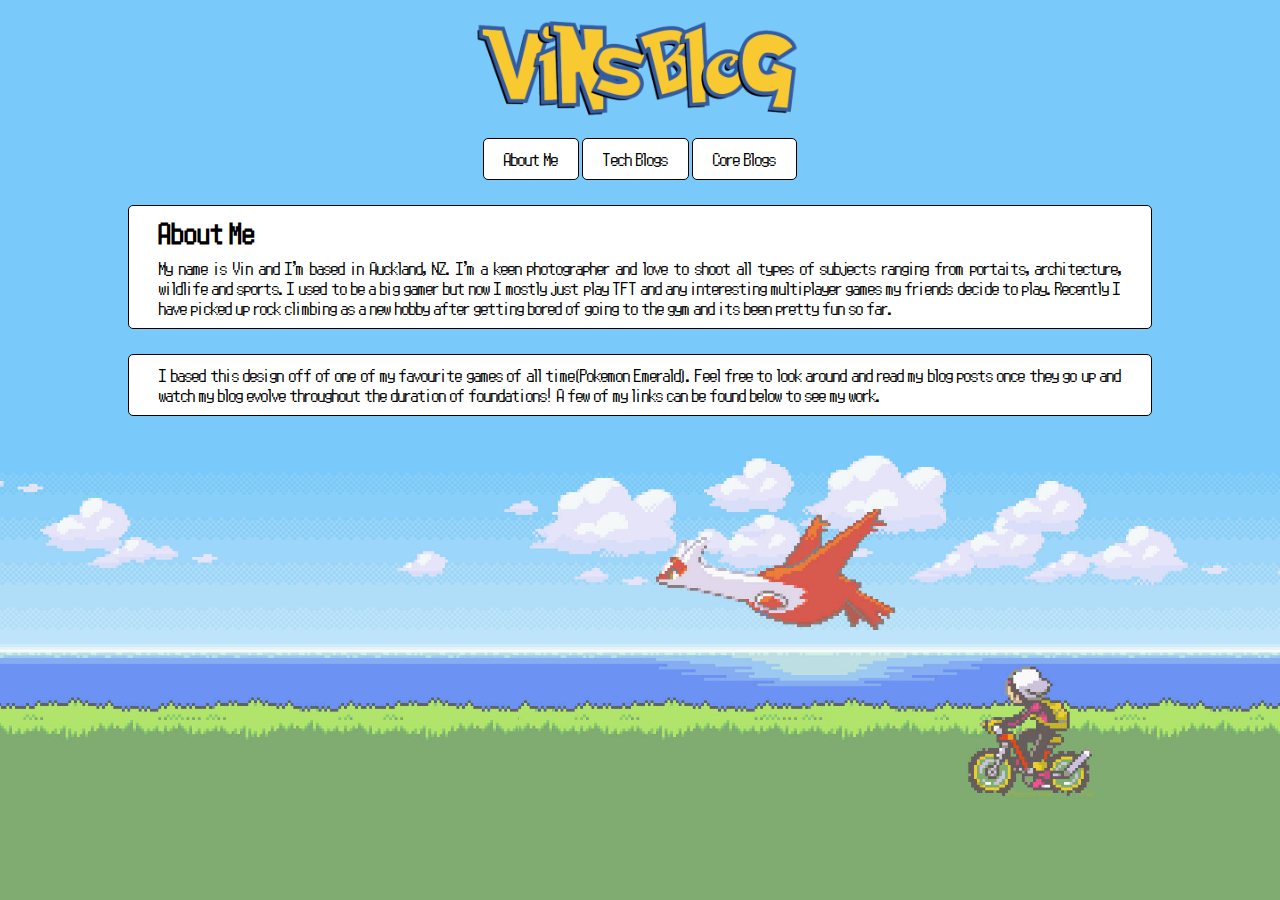
<file: index.html>
<!DOCTYPE html>

<html>
  <head>
    <meta charset="UTF-8" />
    <meta name="viewport" content="width=device-width, initial-scale=1" />
    <title>Vins Blog | About Me</title>
    <link rel="stylesheet" href="styles/main.css" />
  </head>

  <body>
    <header>
      <img id="mylogo" src="styles/title.png" alt="Blog Logo" />
      <nav>
        <ul>
          <li><a href="#"> About Me </a></li>
          <li>
            <a href="#"> Tech Blogs </a>
            <ul class="dropdown">
              <li><a href="blog/html-css.html"> CSS Concepts</a></li>
              <li>
                <a href="blog/javascript-dom.html">JS Fundamentals</a>
              </li>
              <li>
                <a href="blog/problem-solving.html">Problem Solving</a>
              </li>
            </ul>
          </li>
          <li>
            <a href="#"> Core Blogs </a>
            <ul class="dropdown">
              <li><a href="blog/te-houtaewa-template.html"> Template</a></li>
              <li><a href="blog/learning-plan.html"> Learning Plan</a></li>
              <li>
                <a href="blog/identity-values.html"> Identity & Values</a>
              </li>
              <li>
                <a href="blog/emotional-intelligence.html">
                  Emotional Intelligence</a
                >
              </li>
              <li>
                <a href="blog/neuroplasticity.html"> Neuroplasticity</a>
              </li>
              <li>
                <a href="blog/te-whare-tapa-wha.html"> Te Whare Tapa Wha</a>
              </li>
              <li>
                <a href="blog/foundations-reflection.html">
                  Foundations Reflection</a
                >
              </li>
            </ul>
          </li>
        </ul>
      </nav>
    </header>

    <div class="content">
      <h1>About Me</h1>
      <p>
        My name is Vin and I'm based in Auckland, NZ. I'm a keen photographer
        and love to shoot all types of subjects ranging from portaits,
        architecture, wildlife and sports. I used to be a big gamer but now I
        mostly just play TFT and any interesting multiplayer games my friends
        decide to play. Recently I have picked up rock climbing as a new hobby
        after getting bored of going to the gym and its been pretty fun so far.
      </p>
    </div>

    <div class="content">
      <p>
        I based this design off of one of my favourite games of all time(Pokemon
        Emerald). Feel free to look around and read my blog posts once they go
        up and watch my blog evolve throughout the duration of foundations! A
        few of my links can be found below to see my work.
      </p>
    </div>

    <div></div>
  </body>
</html>
</file>
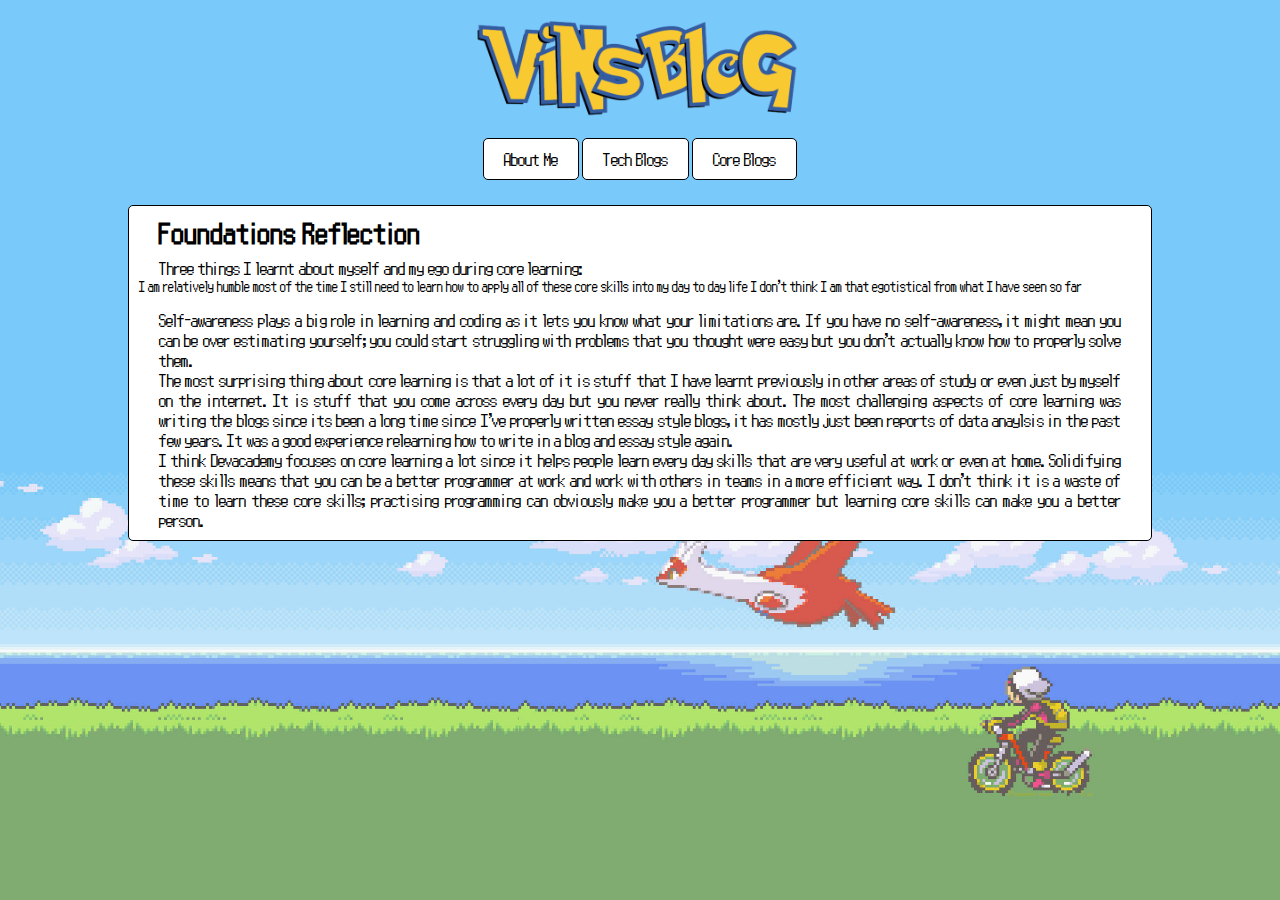
<file: foundations-reflection.html>
<!DOCTYPE html>

<html>
  <head>
    <meta charset="UTF-8" />
    <meta name="viewport" content="width=device-width, initial-scale=1" />
    <title>Vins Blog | CSS Concepts</title>
    <link rel="stylesheet" href="../styles/main.css" />
  </head>

  <body>
    <header>
      <img id="mylogo" src="../styles/title.png" alt="Blog Logo" />
      <nav>
        <ul>
          <li><a href="../index.html"> About Me </a></li>
          <li>
            <a href="#"> Tech Blogs </a>
            <ul class="dropdown">
              <li><a href="#"> CSS Concepts</a></li>
              <li>
                <a href="../blog/javascript-dom.html"> JS Fundamentals</a>
              </li>
            </ul>
          </li>
          <li>
            <a href="#"> Core Blogs </a>
            <ul class="dropdown">
              <li><a href="../blog/te-houtaewa-template.html"> Template</a></li>
              <li><a href="../blog/learning-plan.html"> Learning Plan</a></li>
              <li>
                <a href="../blog/identity-values.html"> Identity & Values</a>
              </li>
              <li>
                <a href="#">Foundations Reflections</a>
              </li>
            </ul>
          </li>
        </ul>
      </nav>
    </header>

    <div class="content">
      <h1>Foundations Reflection</h1>
      <p>Three things I learnt about myself and my ego during core learning:</p>
      <ul>
        <li>I am relatively humble most of the time</li>
        <li>
          I still need to learn how to apply all of these core skills into my
          day to day life
        </li>
        <li>
          I don't think I am that egotistical from what I have seen so far
        </li>
      </ul>
      <br />
      <p>
        Self-awareness plays a big role in learning and coding as it lets you
        know what your limitations are. If you have no self-awareness, it might
        mean you can be over estimating yourself; you could start struggling
        with problems that you thought were easy but you don't actually know how
        to properly solve them.
      </p>
      <p>
        The most surprising thing about core learning is that a lot of it is
        stuff that I have learnt previously in other areas of study or even just
        by myself on the internet. It is stuff that you come across every day
        but you never really think about. The most challenging aspects of core
        learning was writing the blogs since its been a long time since I've
        properly written essay style blogs, it has mostly just been reports of
        data anaylsis in the past few years. It was a good experience relearning
        how to write in a blog and essay style again.
      </p>
      <p>
        I think Devacademy focuses on core learning a lot since it helps people
        learn every day skills that are very useful at work or even at home.
        Solidifying these skills means that you can be a better programmer at
        work and work with others in teams in a more efficient way. I don't
        think it is a waste of time to learn these core skills; practising
        programming can obviously make you a better programmer but learning core
        skills can make you a better person.
      </p>
    </div>
  </body>
</html>
</file>
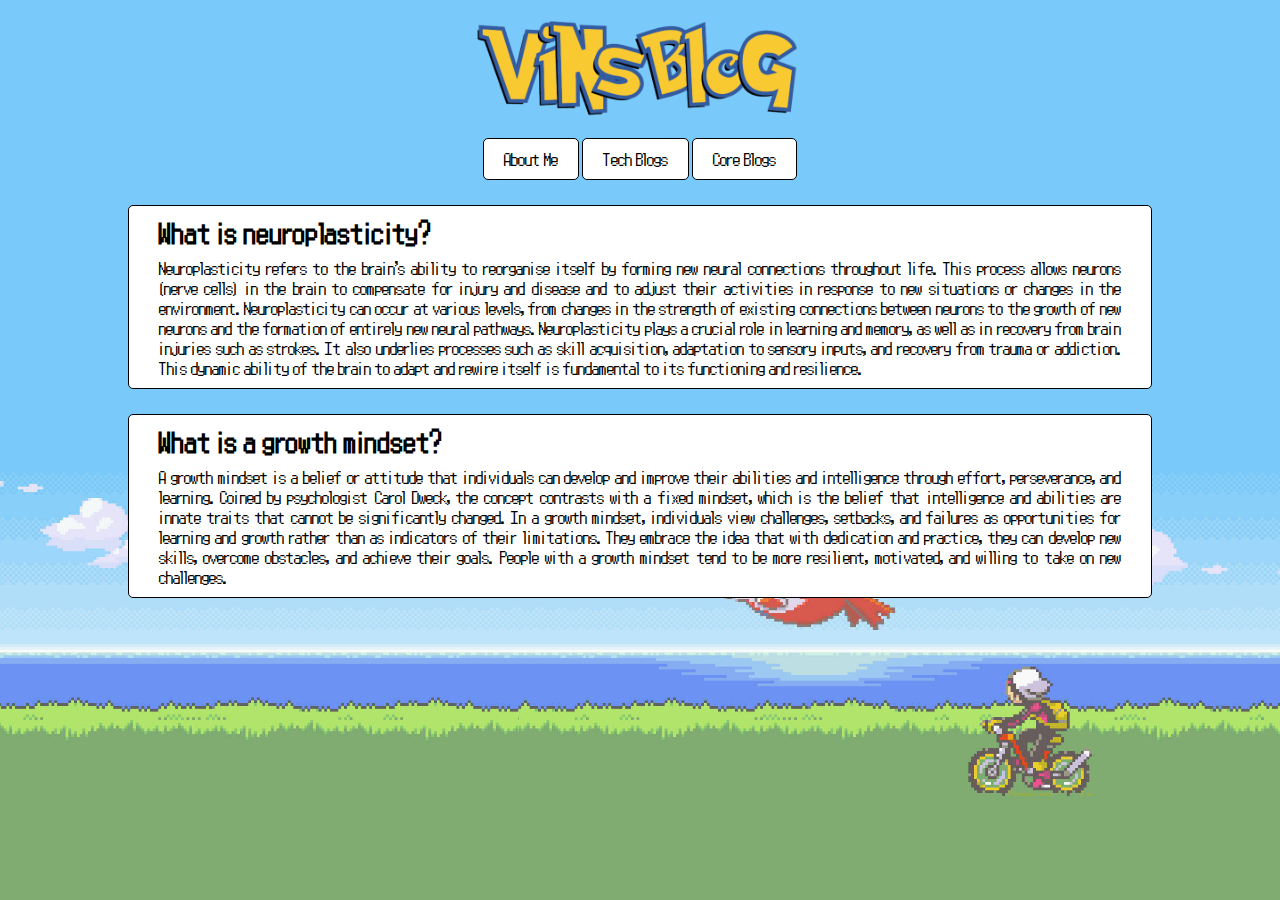
<file: neuroplasticity.html>
<!DOCTYPE html>

<html>
  <head>
    <meta charset="UTF-8" />
    <meta name="viewport" content="width=device-width, initial-scale=1" />
    <title>Vins Blog | CSS Concepts</title>
    <link rel="stylesheet" href="../styles/main.css" />
  </head>

  <body>
    <header>
      <img id="mylogo" src="../styles/title.png" alt="Blog Logo" />
      <nav>
        <ul>
          <li><a href="../index.html"> About Me </a></li>
          <li>
            <a href="#"> Tech Blogs </a>
            <ul class="dropdown">
              <li><a href="#"> CSS Concepts</a></li>
              <li>
                <a href="../blog/javascript-dom.html"> JS Fundamentals</a>
              </li>
            </ul>
          </li>
          <li>
            <a href="#"> Core Blogs </a>
            <ul class="dropdown">
              <li><a href="../blog/te-houtaewa-template.html"> Template</a></li>
              <li><a href="../blog/learning-plan.html"> Learning Plan</a></li>
              <li>
                <a href="../blog/identity-values.html"> Identity & Values</a>
              </li>
              <li>
                <a href="#"> Neuroplasticity</a>
              </li>
            </ul>
          </li>
        </ul>
      </nav>
    </header>

    <div class="content">
      <h1>What is neuroplasticity?</h1>
      <p>
        Neuroplasticity refers to the brain's ability to reorganise itself by
        forming new neural connections throughout life. This process allows
        neurons (nerve cells) in the brain to compensate for injury and disease
        and to adjust their activities in response to new situations or changes
        in the environment. Neuroplasticity can occur at various levels, from
        changes in the strength of existing connections between neurons to the
        growth of new neurons and the formation of entirely new neural pathways.
        Neuroplasticity plays a crucial role in learning and memory, as well as
        in recovery from brain injuries such as strokes. It also underlies
        processes such as skill acquisition, adaptation to sensory inputs, and
        recovery from trauma or addiction. This dynamic ability of the brain to
        adapt and rewire itself is fundamental to its functioning and
        resilience.
      </p>
    </div>
    <div class="content">
      <h1>What is a growth mindset?</h1>
      <p>
        A growth mindset is a belief or attitude that individuals can develop
        and improve their abilities and intelligence through effort,
        perseverance, and learning. Coined by psychologist Carol Dweck, the
        concept contrasts with a fixed mindset, which is the belief that
        intelligence and abilities are innate traits that cannot be
        significantly changed. In a growth mindset, individuals view challenges,
        setbacks, and failures as opportunities for learning and growth rather
        than as indicators of their limitations. They embrace the idea that with
        dedication and practice, they can develop new skills, overcome
        obstacles, and achieve their goals. People with a growth mindset tend to
        be more resilient, motivated, and willing to take on new challenges.
      </p>
    </div>
  </body>
</html>
</file>
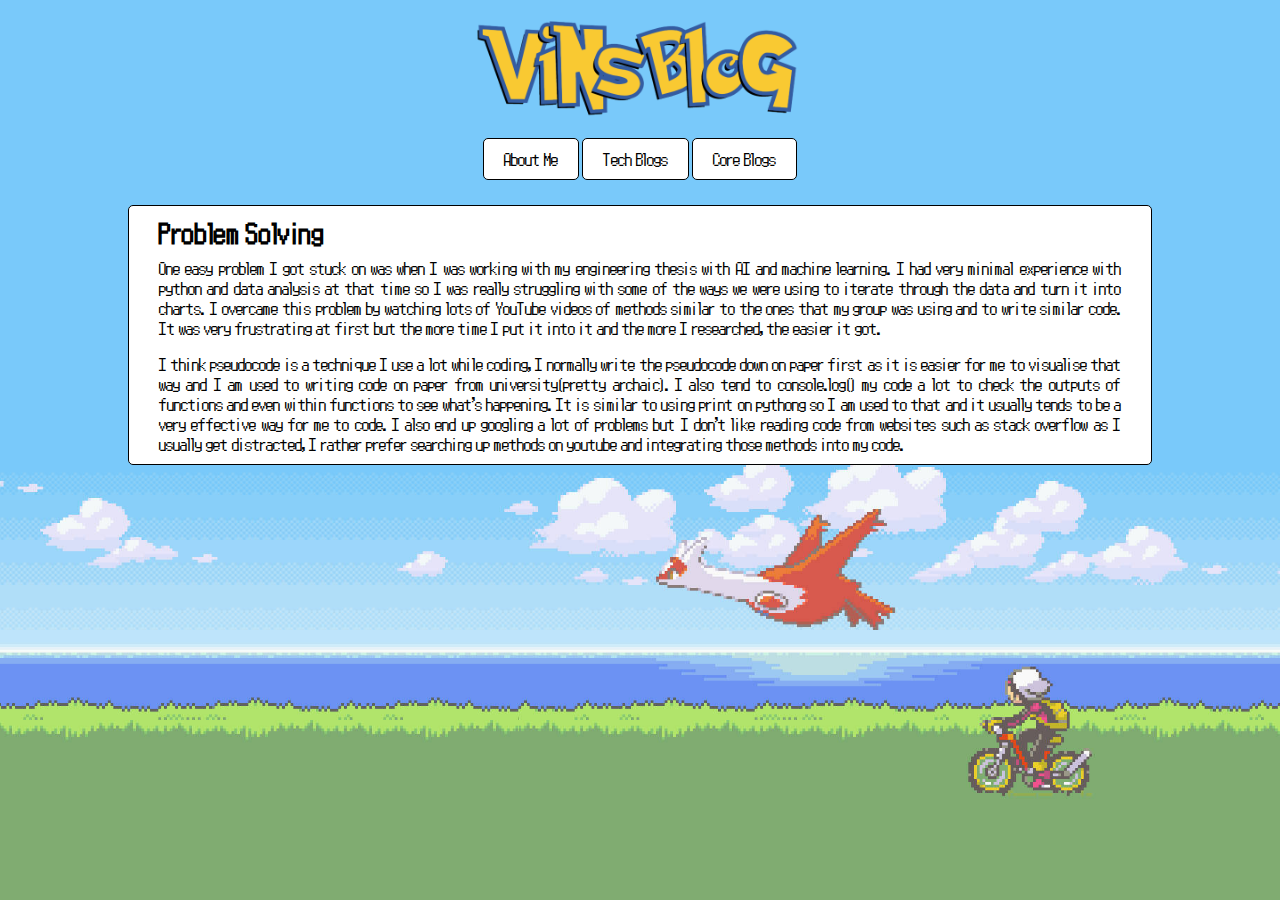
<file: problem-solving.html>
<!DOCTYPE html>

<html>
  <head>
    <meta charset="UTF-8" />
    <meta name="viewport" content="width=device-width, initial-scale=1" />
    <title>Vins Blog | CSS Concepts</title>
    <link rel="stylesheet" href="../styles/main.css" />
  </head>

  <body>
    <header>
      <img id="mylogo" src="../styles/title.png" alt="Blog Logo" />
      <nav>
        <ul>
          <li><a href="../index.html"> About Me </a></li>
          <li>
            <a href="#"> Tech Blogs </a>
            <ul class="dropdown">
              <li><a href="#"> CSS Concepts</a></li>
              <li>
                <a href="../blog/javascript-dom.html"> JS Fundamentals</a>
              </li>
            </ul>
          </li>
          <li>
            <a href="#"> Core Blogs </a>
            <ul class="dropdown">
              <li><a href="../blog/te-houtaewa-template.html"> Template</a></li>
              <li><a href="../blog/learning-plan.html"> Learning Plan</a></li>
              <li>
                <a href="../blog/identity-values.html"> Identity & Values</a>
              </li>
              <li>
                <a href="#">Problem Solving</a>
              </li>
            </ul>
          </li>
        </ul>
      </nav>
    </header>

    <div class="content">
      <h1>Problem Solving</h1>
      <p>
        One easy problem I got stuck on was when I was working with my
        engineering thesis with AI and machine learning. I had very minimal
        experience with python and data analysis at that time so I was really
        struggling with some of the ways we were using to iterate through the
        data and turn it into charts. I overcame this problem by watching lots
        of YouTube videos of methods similar to the ones that my group was using
        and to write similar code. It was very frustrating at first but the more
        time I put it into it and the more I researched, the easier it got.
      </p>
      <br />
      <p>
        I think pseudocode is a technique I use a lot while coding, I normally
        write the pseudocode down on paper first as it is easier for me to
        visualise that way and I am used to writing code on paper from
        university(pretty archaic). I also tend to console.log() my code a lot
        to check the outputs of functions and even within functions to see
        what's happening. It is similar to using print on pythong so I am used
        to that and it usually tends to be a very effective way for me to code.
        I also end up googling a lot of problems but I don't like reading code
        from websites such as stack overflow as I usually get distracted, I
        rather prefer searching up methods on youtube and integrating those
        methods into my code.
      </p>
    </div>
  </body>
</html>
</file>
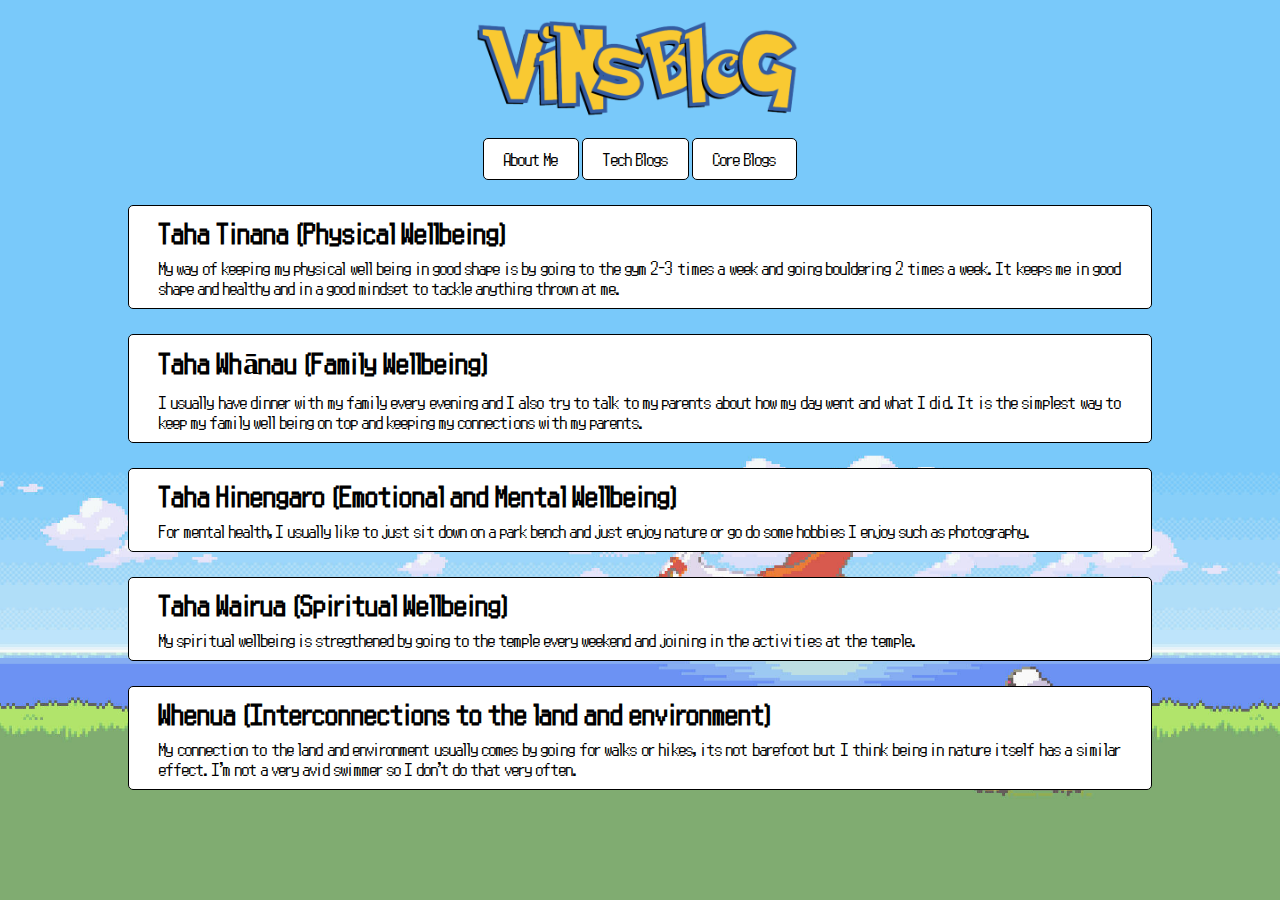
<file: te-whare-tapa-wha.html>
<!DOCTYPE html>

<html>
  <head>
    <meta charset="UTF-8" />
    <meta name="viewport" content="width=device-width, initial-scale=1" />
    <title>Vins Blog | CSS Concepts</title>
    <link rel="stylesheet" href="../styles/main.css" />
  </head>

  <body>
    <header>
      <img id="mylogo" src="../styles/title.png" alt="Blog Logo" />
      <nav>
        <ul>
          <li><a href="../index.html"> About Me </a></li>
          <li>
            <a href="#"> Tech Blogs </a>
            <ul class="dropdown">
              <li><a href="#"> CSS Concepts</a></li>
              <li>
                <a href="../blog/javascript-dom.html"> JS Fundamentals</a>
              </li>
            </ul>
          </li>
          <li>
            <a href="#"> Core Blogs </a>
            <ul class="dropdown">
              <li><a href="../blog/te-houtaewa-template.html"> Template</a></li>
              <li><a href="../blog/learning-plan.html"> Learning Plan</a></li>
              <li>
                <a href="../blog/identity-values.html"> Identity & Values</a>
              </li>
              <li>
                <a href="#"> Te Whare Tapa Wha</a>
              </li>
            </ul>
          </li>
        </ul>
      </nav>
    </header>

    <div class="content">
      <h1>Taha Tinana (Physical Wellbeing)</h1>
      <p>
        My way of keeping my physical well being in good shape is by going to
        the gym 2-3 times a week and going bouldering 2 times a week. It keeps
        me in good shape and healthy and in a good mindset to tackle anything
        thrown at me.
      </p>
    </div>
    <div class="content">
      <h1>Taha Whānau (Family Wellbeing)</h1>
      <p>
        I usually have dinner with my family every evening and I also try to
        talk to my parents about how my day went and what I did. It is the
        simplest way to keep my family well being on top and keeping my
        connections with my parents.
      </p>
    </div>
    <div class="content">
      <h1>Taha Hinengaro (Emotional and Mental Wellbeing)</h1>
      <p>
        For mental health, I usually like to just sit down on a park bench and
        just enjoy nature or go do some hobbies I enjoy such as photography.
      </p>
    </div>
    <div class="content">
      <h1>Taha Wairua (Spiritual Wellbeing)</h1>
      <p>
        My spiritual wellbeing is stregthened by going to the temple every
        weekend and joining in the activities at the temple.
      </p>
    </div>
    <div class="content">
      <h1>Whenua (Interconnections to the land and environment)</h1>
      <p>
        My connection to the land and environment usually comes by going for
        walks or hikes, its not barefoot but I think being in nature itself has
        a similar effect. I'm not a very avid swimmer so I don't do that very
        often.
      </p>
    </div>
  </body>
</html>
</file>
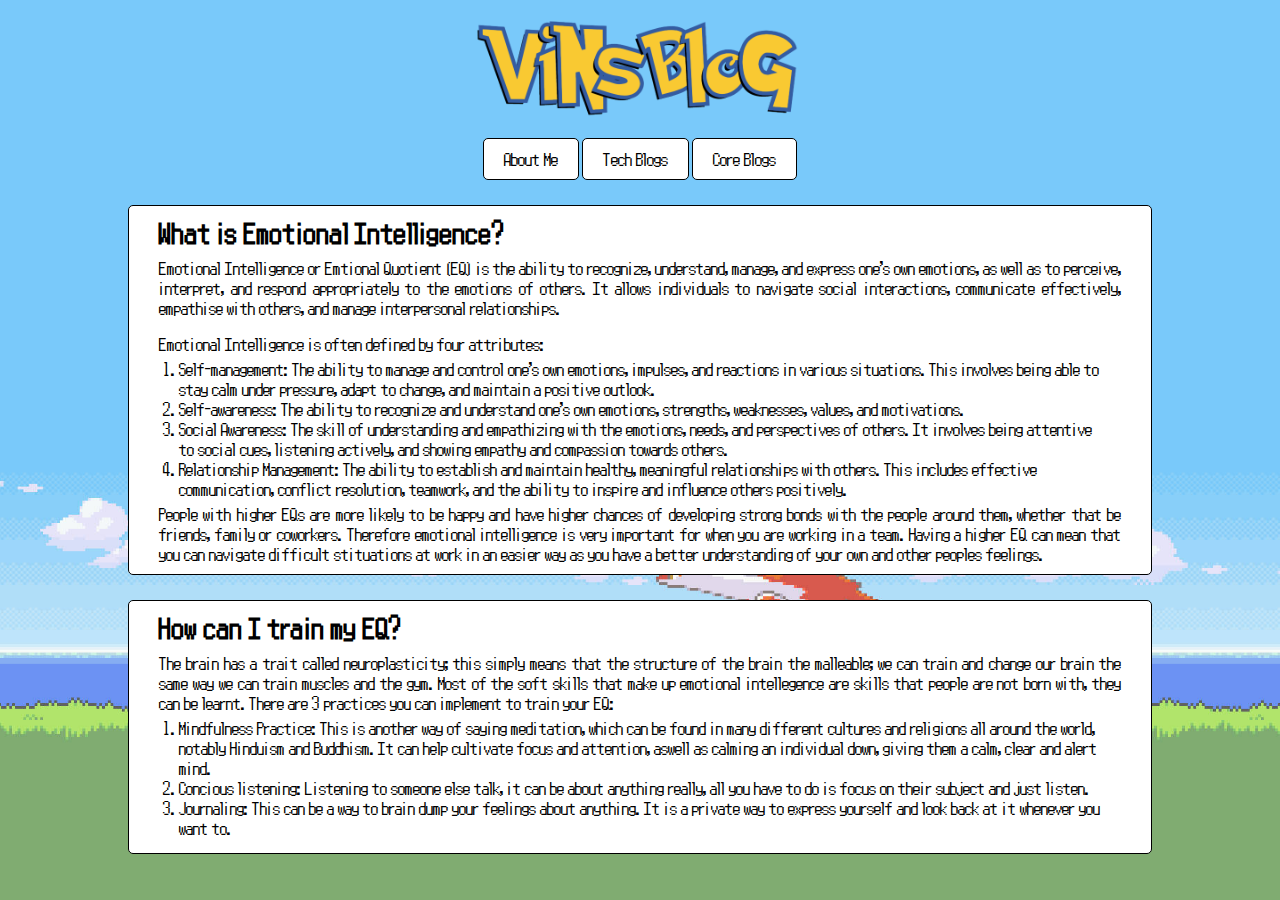
<file: blog/emotional-intelligence.html>
<!DOCTYPE html>

<html>
  <head>
    <meta charset="UTF-8" />
    <meta name="viewport" content="width=device-width, initial-scale=1" />
    <title>Vins Blog | CSS Concepts</title>
    <link rel="stylesheet" href="../styles/main.css" />
  </head>

  <body>
    <header>
      <img id="mylogo" src="../styles/title.png" alt="Blog Logo" />
      <nav>
        <ul>
          <li><a href="../index.html"> About Me </a></li>
          <li>
            <a href="#"> Tech Blogs </a>
            <ul class="dropdown">
              <li><a href="#"> CSS Concepts</a></li>
              <li><a href="../blog/javascript-dom.html"> JS Fundamentals</a></li>
            </ul>
          </li>
          <li>
            <a href="#"> Core Blogs </a>
            <ul class="dropdown">
              <li><a href="../blog/te-houtaewa-template.html"> Template</a></li>
              <li><a href="../blog/learning-plan.html"> Learning Plan</a></li>
              <li>
                <a href="../blog/identity-values.html"> Identity & Values</a>
              </li>
              <li>
                <a href="#">
                  Emotional Intelligence</a
                >
              </li>
            </ul>
          </li>
        </ul>
      </nav>
    </header>

    <div class="content">
      <h1>What is Emotional Intelligence?</h1>
      <p>
        Emotional Intelligence or Emtional Quotient (EQ) is the ability to
        recognize, understand, manage, and express one's own
        emotions, as well as to perceive, interpret, and respond appropriately
        to the emotions of others. It allows individuals to navigate social
        interactions, communicate effectively, empathise with others, and manage
        interpersonal relationships.
      </p>
      <br>
      <p>
        Emotional Intelligence is often defined by four attributes:
        <ol>
          <li>Self-management: The ability to manage and control one's own emotions, impulses, and reactions in various situations. This involves being able to stay calm under pressure, adapt to change, and maintain a positive outlook.</li>
          <li>Self-awareness: The ability to recognize and understand one's own emotions, strengths, weaknesses, values, and motivations.</li>
          <li>Social Awareness: The skill of understanding and empathizing with the emotions, needs, and perspectives of others. It involves being attentive to social cues, listening actively, and showing empathy and compassion towards others.</li>
          <li>Relationship Management: The ability to establish and maintain healthy, meaningful relationships with others. This includes effective communication, conflict resolution, teamwork, and the ability to inspire and influence others positively.</li>
        </ol>
      </p>
      <p>
        People with higher EQs are more likely to be happy and have higher chances of developing strong bonds with the people around them, whether that be friends, family or coworkers. Therefore
        emotional intelligence is very important for when you are working in a team. Having a higher EQ can mean that you can navigate difficult stituations at work in an easier way as you have
        a better understanding of your own and other peoples feelings. 
      </p>
    </div>
    <div class="content">
      <h1> 
        How can I train my EQ?
      </h1>
      <p>
        The brain has a trait called neuroplasticity; this simply means that the structure of the brain the malleable; we can train and change our brain the same way we can train muscles and the gym. 
        Most of the soft skills that make up emotional intellegence are skills that people are not born with, they can be learnt. There are 3 practices you can implement to train your EQ:
        <ol>
          <li>Mindfulness Practice: This is another way of saying meditation, which can be found in many different cultures and religions all around the world, notably Hinduism and Buddhism.
            It can help cultivate focus and attention, aswell as calming an individual down, giving them a calm, clear and alert mind.
          </li>
          <li>
            Concious listening: Listening to someone else talk, it can be about anything really, all you have to do is focus on their subject and just listen. 
          </li>
          <li>Journaling: This can be a way to brain dump your feelings about anything. It is a private way to express yourself and look back at it whenever you want to. </li>
      </p>
    </div>
  </body>
</html>
</file>
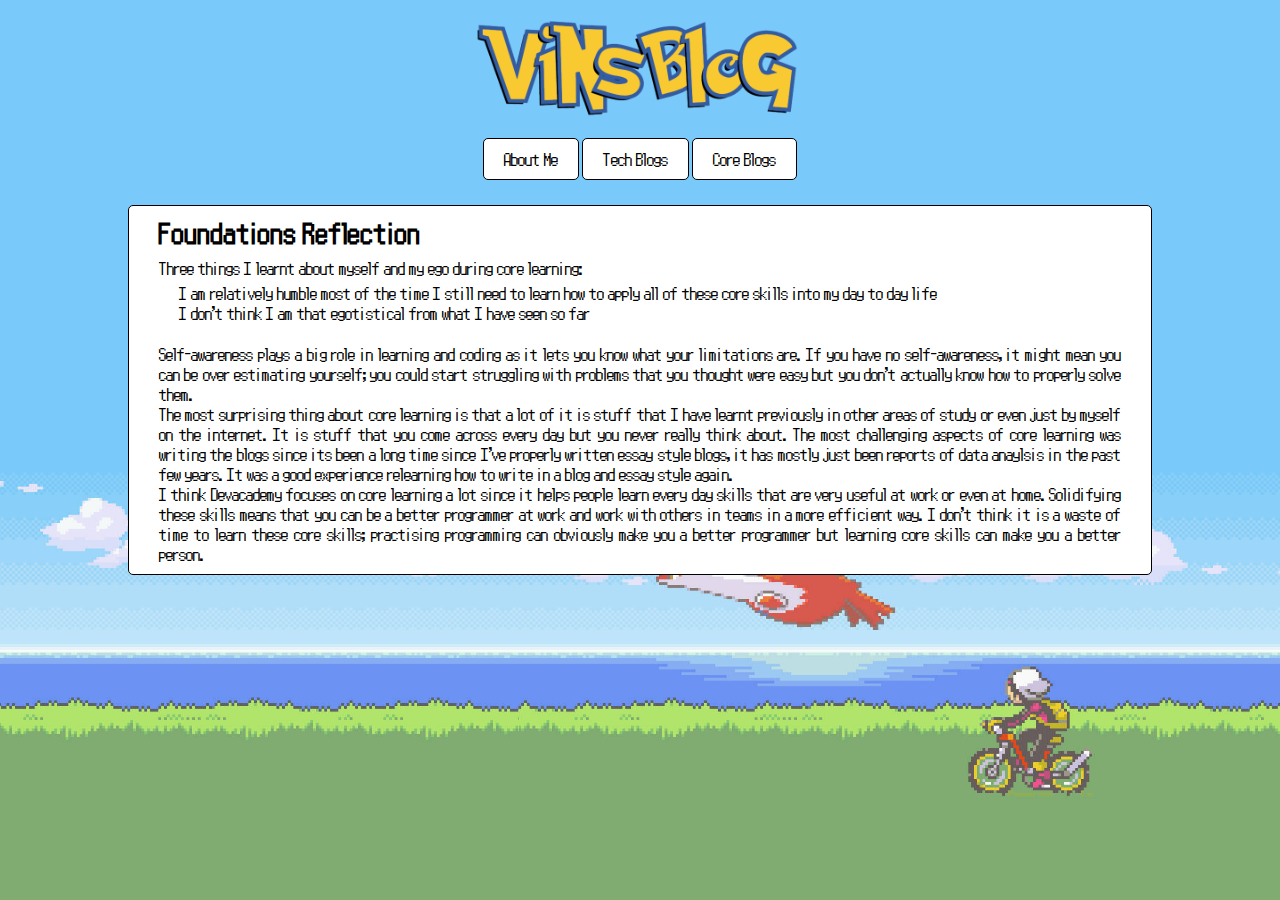
<file: blog/foundations-reflection.html>
<!DOCTYPE html>

<html>
  <head>
    <meta charset="UTF-8" />
    <meta name="viewport" content="width=device-width, initial-scale=1" />
    <title>Vins Blog | CSS Concepts</title>
    <link rel="stylesheet" href="../styles/main.css" />
  </head>

  <body>
    <header>
      <img id="mylogo" src="../styles/title.png" alt="Blog Logo" />
      <nav>
        <ul>
          <li><a href="../index.html"> About Me </a></li>
          <li>
            <a href="#"> Tech Blogs </a>
            <ul class="dropdown">
              <li><a href="#"> CSS Concepts</a></li>
              <li>
                <a href="../blog/javascript-dom.html"> JS Fundamentals</a>
              </li>
            </ul>
          </li>
          <li>
            <a href="#"> Core Blogs </a>
            <ul class="dropdown">
              <li><a href="../blog/te-houtaewa-template.html"> Template</a></li>
              <li><a href="../blog/learning-plan.html"> Learning Plan</a></li>
              <li>
                <a href="../blog/identity-values.html"> Identity & Values</a>
              </li>
              <li>
                <a href="#">Foundations Reflections</a>
              </li>
            </ul>
          </li>
        </ul>
      </nav>
    </header>

    <div class="content">
      <h1>Foundations Reflection</h1>
      <p>Three things I learnt about myself and my ego during core learning:
      <ul class='list'>
        <li>I am relatively humble most of the time</li>
        <li>
          I still need to learn how to apply all of these core skills into my
          day to day life
        </li>
        <li>
          I don't think I am that egotistical from what I have seen so far
        </li>
      </ul>
    </p>
      <br />
      <p>
        Self-awareness plays a big role in learning and coding as it lets you
        know what your limitations are. If you have no self-awareness, it might
        mean you can be over estimating yourself; you could start struggling
        with problems that you thought were easy but you don't actually know how
        to properly solve them.
      </p>
      <p>
        The most surprising thing about core learning is that a lot of it is
        stuff that I have learnt previously in other areas of study or even just
        by myself on the internet. It is stuff that you come across every day
        but you never really think about. The most challenging aspects of core
        learning was writing the blogs since its been a long time since I've
        properly written essay style blogs, it has mostly just been reports of
        data anaylsis in the past few years. It was a good experience relearning
        how to write in a blog and essay style again.
      </p>
      <p>
        I think Devacademy focuses on core learning a lot since it helps people
        learn every day skills that are very useful at work or even at home.
        Solidifying these skills means that you can be a better programmer at
        work and work with others in teams in a more efficient way. I don't
        think it is a waste of time to learn these core skills; practising
        programming can obviously make you a better programmer but learning core
        skills can make you a better person.
      </p>
    </div>
  </body>
</html>
</file>
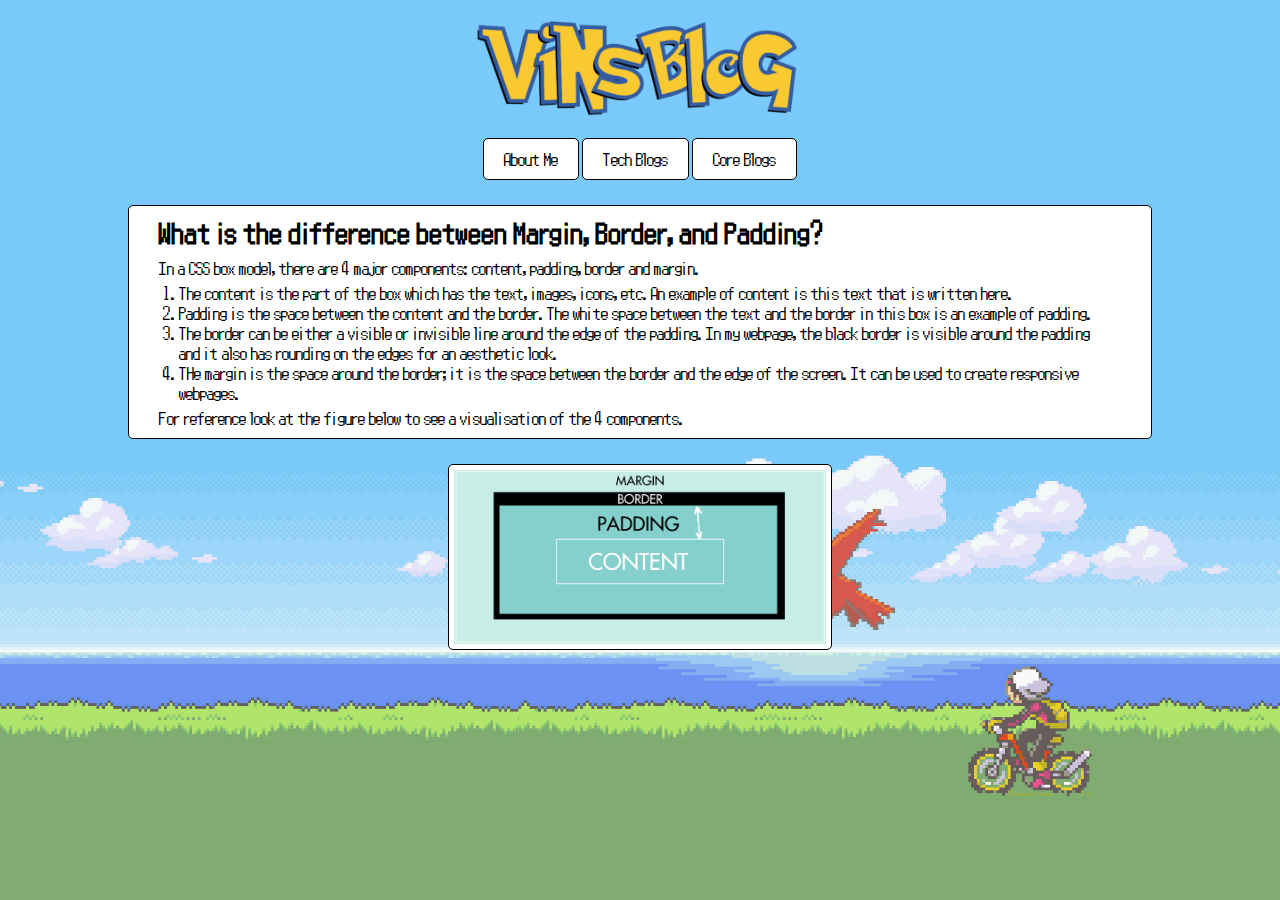
<file: blog/html-css.html>
<!DOCTYPE html>

<html>
  <head>
    <meta charset="UTF-8" />
    <meta name="viewport" content="width=device-width, initial-scale=1" />
    <title>Vins Blog | CSS Concepts</title>
    <link rel="stylesheet" href="../styles/main.css" />
  </head>

  <body>
    <header>
      <img id="mylogo" src="../styles/title.png" alt="Blog Logo" />
      <nav>
        <ul>
          <li><a href="../index.html"> About Me </a></li>
          <li>
            <a href="#"> Tech Blogs </a>
            <ul class="dropdown">
              <li><a href="#"> CSS Concepts</a></li>
              <li><a href="../blog/javascript-dom.html"> JS Fundamentals</a></li>
            </ul>
          </li>
          <li>
            <a href="#"> Core Blogs </a>
            <ul class="dropdown">
              <li><a href="../blog/te-houtaewa-template.html"> Template</a></li>
              <li><a href="../blog/learning-plan.html"> Learning Plan</a></li>
              <li><a href="../blog/identity-values.html"> Identity & Values</a></li>
              <li>
                <a href="../blog/emotional-intelligence.html">
                  Emotional Intelligence</a
                >
              </li>
            </ul>
          </li>
        </ul>
      </nav>
    </header>

    <div class="content">
      <h1>What is the difference between Margin, Border, and Padding?</h1>
      <p>
        In a CSS box model, there are 4 major components: content, padding, border and margin. 
        <ol>
          <li> The content is the part of the box which has the text, images, icons, etc. An example
            of content is this text that is written here.
          </li>
          <li>Padding is the space between the content and the border. The white space between the 
            text and the border in this box is an example of padding.
          </li>
          <li> The border can be either a visible or invisible line around the edge of the padding.
            In my webpage, the black border is visible around the padding and it also has rounding on
            the edges for an aesthetic look.
          </li>
          <li> THe margin is the space around the border; it is the space between the border and the 
            edge of the screen. It can be used to create responsive webpages.
          </li>
        </ol>
      </p>
      <p>
        For reference look at the figure below to see a visualisation of the 4 components. 
      </p>
    </div>
    <img src="../styles/csscomponents.png" class="picture">
  </body>
</html>
</file>
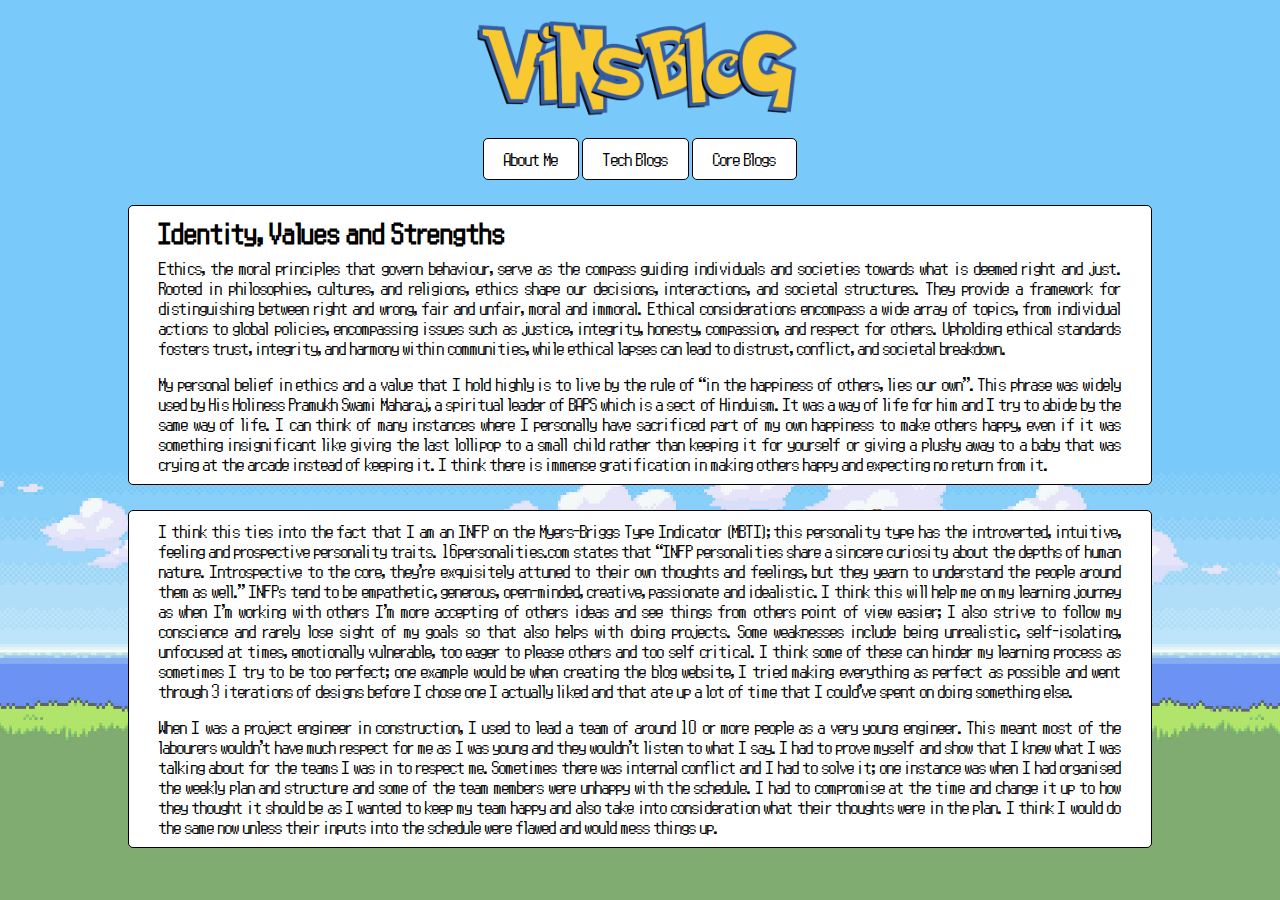
<file: blog/identity-values.html>
<!DOCTYPE html>
<html lang="en">
  <head>
    <meta charset="UTF-8" />
    <meta name="viewport" content="width=device-width, initial-scale=1.0" />
    <link href="../styles/main.css" rel="stylesheet" type="text/css" />
    <title>HTML Template</title>
  </head>
  <body>
    <header>
      <img id="mylogo" src="../styles/title.png" alt="Blog Logo" />
      <nav>
        <ul>
          <li><a href="../index.html"> About Me </a></li>
          <li>
            <a href="#"> Tech Blogs </a>
            <ul class="dropdown">
              <li><a href="../blog/html-css.html">CSS Concepts</a></li>
              <li>
                <a href="../blog/javascript-dom.html">JS Fundamentals</a>
              </li>
            </ul>
          </li>
          <li>
            <a href="#"> Core Blogs </a>
            <ul class="dropdown">
              <li><a href="../blog/te-houtaewa-template.html"> Template</a></li>
              <li><a href="../blog/learning-plan.html"> Learning Plan</a></li>
              <li><a href="#"> Identity & Values</a></li>
              <li>
                <a href="../blog/emotional-intelligence.html">
                  Emotional Intelligence</a
                >
              </li>
            </ul>
          </li>
        </ul>
      </nav>
    </header>

    <div class="content">
      <h1>Identity, Values and Strengths</h1>
      <p>
        Ethics, the moral principles that govern behaviour, serve as the compass
        guiding individuals and societies towards what is deemed right and just.
        Rooted in philosophies, cultures, and religions, ethics shape our
        decisions, interactions, and societal structures. They provide a
        framework for distinguishing between right and wrong, fair and unfair,
        moral and immoral. Ethical considerations encompass a wide array of
        topics, from individual actions to global policies, encompassing issues
        such as justice, integrity, honesty, compassion, and respect for others.
        Upholding ethical standards fosters trust, integrity, and harmony within
        communities, while ethical lapses can lead to distrust, conflict, and
        societal breakdown.
      </p>
      <br />
      <p>
        My personal belief in ethics and a value that I hold highly is to live
        by the rule of “in the happiness of others, lies our own”. This phrase
        was widely used by His Holiness Pramukh Swami Maharaj, a spiritual
        leader of BAPS which is a sect of Hinduism. It was a way of life for him
        and I try to abide by the same way of life. I can think of many
        instances where I personally have sacrificed part of my own happiness to
        make others happy, even if it was something insignificant like giving
        the last lollipop to a small child rather than keeping it for yourself
        or giving a plushy away to a baby that was crying at the arcade instead
        of keeping it. I think there is immense gratification in making others
        happy and expecting no return from it.
      </p>
    </div>

    <div class="content">
      <p>
        I think this ties into the fact that I am an INFP on the Myers-Briggs
        Type Indicator (MBTI); this personality type has the introverted,
        intuitive, feeling and prospective personality traits.
        16personalities.com states that “INFP personalities share a sincere
        curiosity about the depths of human nature. Introspective to the core,
        they're exquisitely attuned to their own thoughts and feelings, but they
        yearn to understand the people around them as well.” INFPs tend to be
        empathetic, generous, open-minded, creative, passionate and idealistic.
        I think this will help me on my learning journey as when I'm working
        with others I'm more accepting of others ideas and see things from
        others point of view easier; I also strive to follow my conscience and
        rarely lose sight of my goals so that also helps with doing projects.
        Some weaknesses include being unrealistic, self-isolating, unfocused at
        times, emotionally vulnerable, too eager to please others and too self
        critical. I think some of these can hinder my learning process as
        sometimes I try to be too perfect; one example would be when creating
        the blog website, I tried making everything as perfect as possible and
        went through 3 iterations of designs before I chose one I actually liked
        and that ate up a lot of time that I could've spent on doing something
        else.
      </p>
      <br />
      <p>
        When I was a project engineer in construction, I used to lead a team of
        around 10 or more people as a very young engineer. This meant most of
        the labourers wouldn't have much respect for me as I was young and they
        wouldn't listen to what I say. I had to prove myself and show that I
        knew what I was talking about for the teams I was in to respect me.
        Sometimes there was internal conflict and I had to solve it; one
        instance was when I had organised the weekly plan and structure and some
        of the team members were unhappy with the schedule. I had to compromise
        at the time and change it up to how they thought it should be as I
        wanted to keep my team happy and also take into consideration what their
        thoughts were in the plan. I think I would do the same now unless their
        inputs into the schedule were flawed and would mess things up.
      </p>
    </div>
  </body>
</html>
</file>
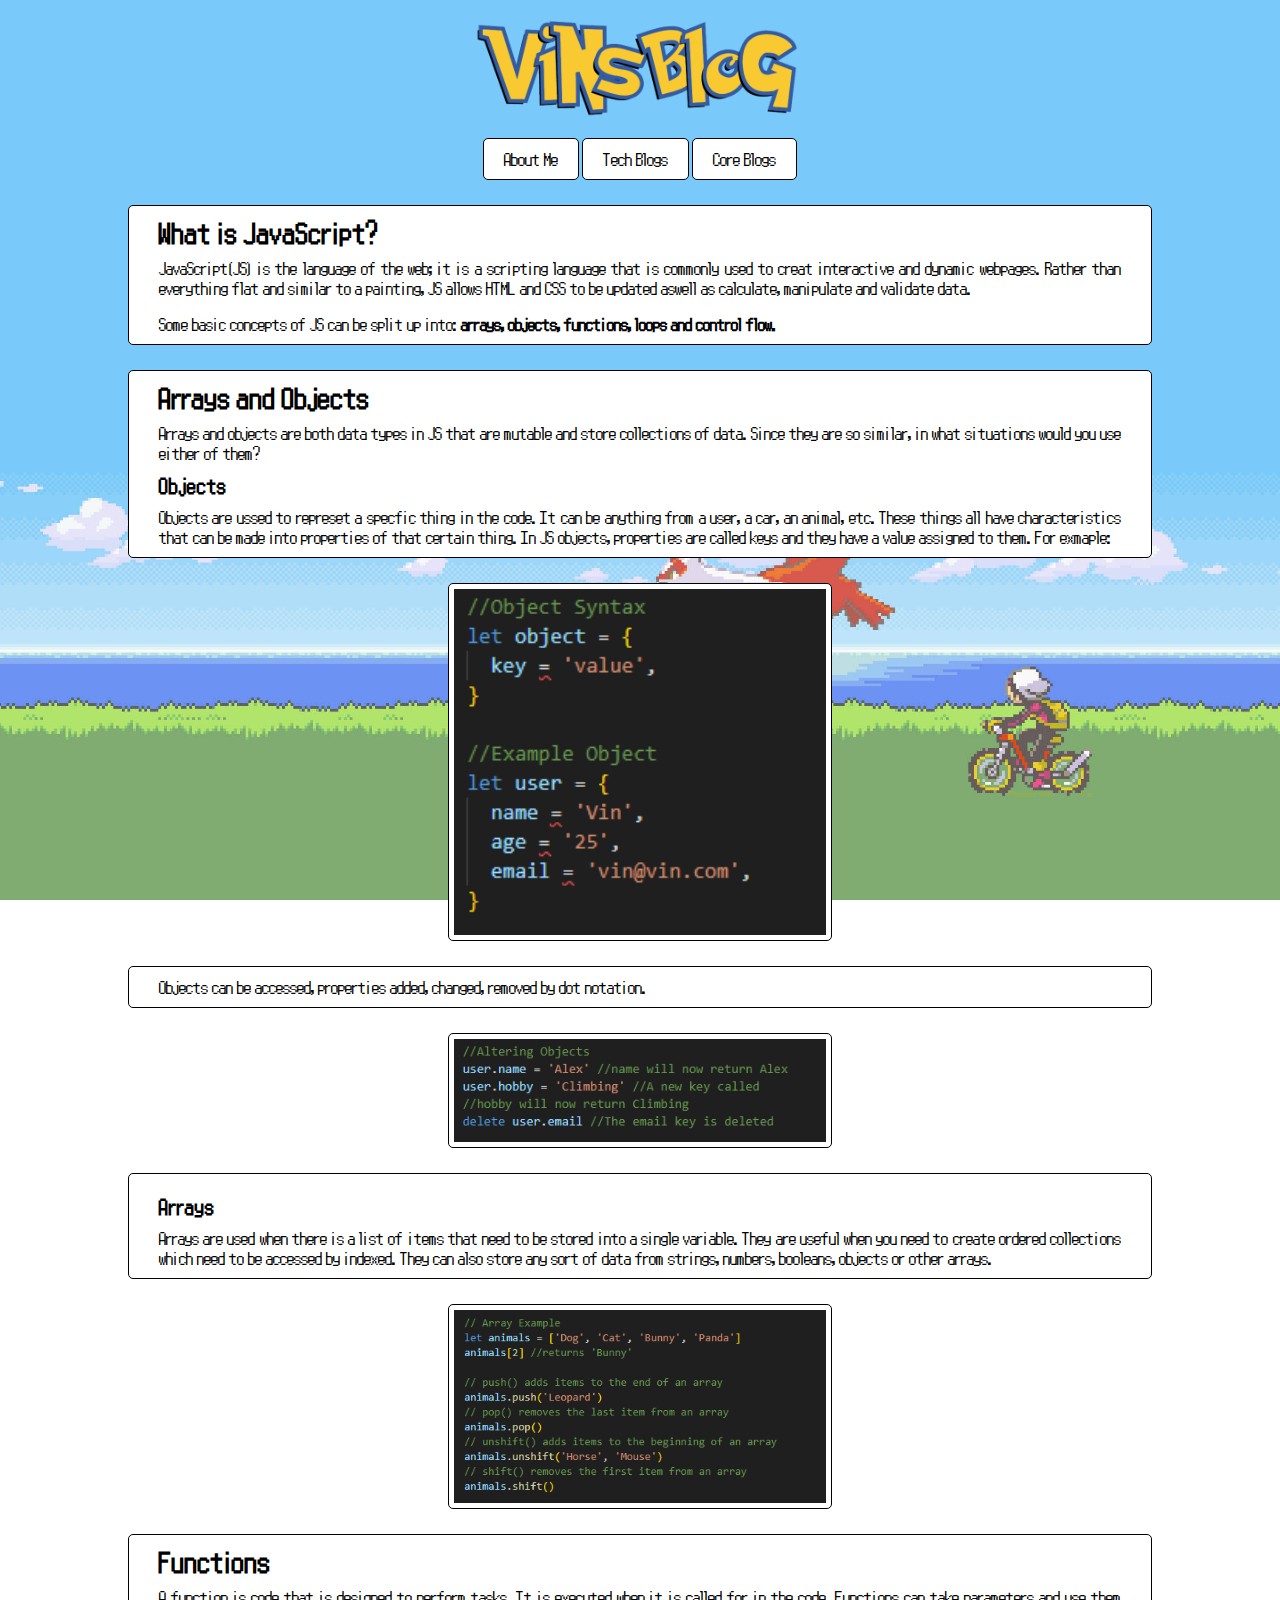
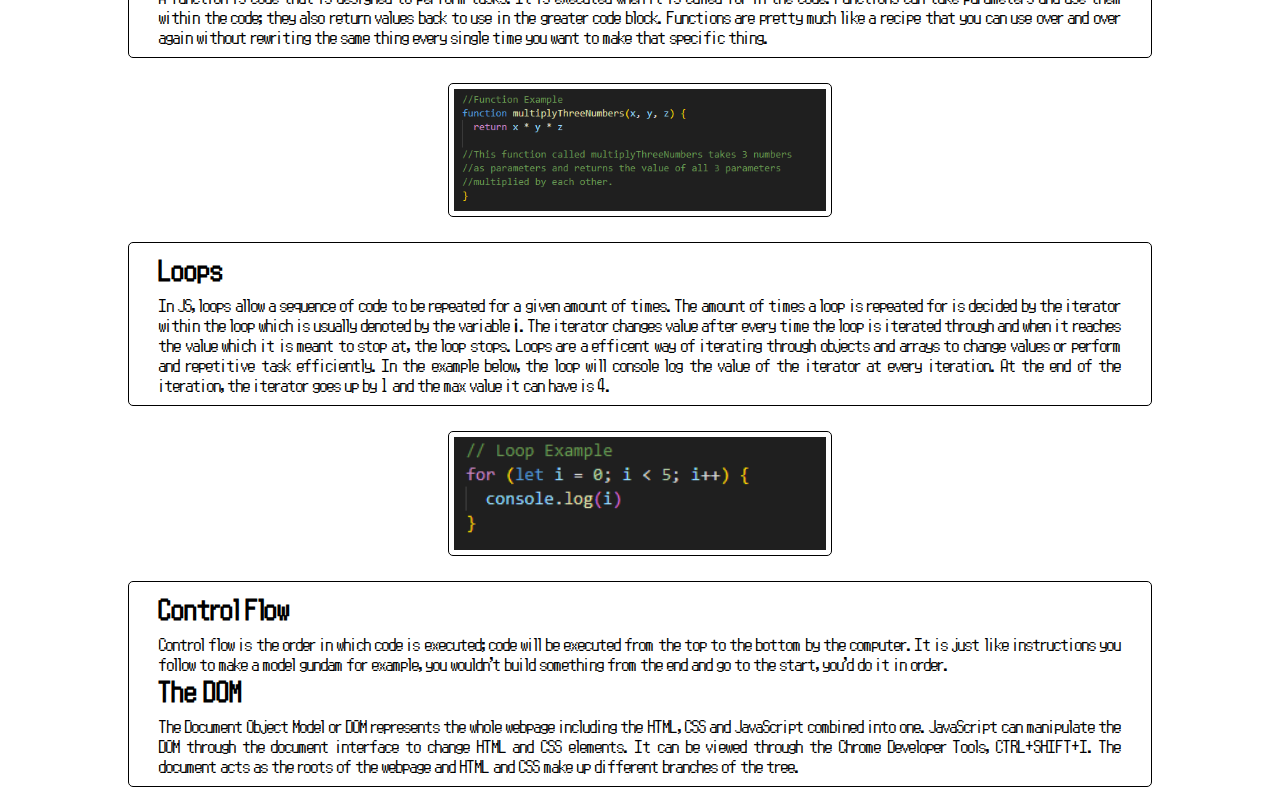
<file: blog/javascript-dom.html>
<!DOCTYPE html>
<html lang="en">
  <head>
    <meta charset="UTF-8" />
    <meta name="viewport" content="width=device-width, initial-scale=1.0" />
    <link href="../styles/main.css" rel="stylesheet" type="text/css" />
    <title>HTML Template</title>
  </head>
  <body>
    <header>
      <img id="mylogo" src="../styles/title.png" alt="Blog Logo" />
      <nav>
        <ul>
          <li><a href="../index.html"> About Me </a></li>
          <li>
            <a href="#"> Tech Blogs </a>
            <ul class="dropdown">
              <li><a href="../blog/html-css.html"> CSS Concepts</a></li>
              <li><a href="#"> JS Fundamentals</a></li>
            </ul>
          </li>
          <li>
            <a href="#"> Core Blogs </a>
            <ul class="dropdown">
              <li><a href="../blog/te-houtaewa-template.html"> Template</a></li>
              <li><a href="../blog/learning-plan.html"> Learning Plan</a></li>
              <li>
                <a href="../blog/emotional-intelligence.html">
                  Identity & Values</a
                >
              </li>
              <li>
                <a href="../blog/emotional-intelligence.html">
                  Emotional Intelligence</a
                >
              </li>
            </ul>
          </li>
        </ul>
      </nav>
    </header>

    <div class="content">
      <h1>What is JavaScript?</h1>
      <p>
        JavaScript(JS) is the language of the web; it is a scripting language
        that is commonly used to creat interactive and dynamic webpages. Rather
        than everything flat and similar to a painting, JS allows HTML and CSS
        to be updated aswell as calculate, manipulate and validate data.
      </p>
      <br />
      <p>
        Some basic concepts of JS can be split up into:
        <strong>arrays, objects, functions, loops and control flow.</strong>
      </p>
    </div>

    <div class="content">
      <h1>Arrays and Objects</h1>
      <p>
        Arrays and objects are both data types in JS that are mutable and store
        collections of data. Since they are so similar, in what situations would
        you use either of them?
      </p>
      <h2>Objects</h2>
      <p>
        Objects are ussed to represet a specfic thing in the code. It can be
        anything from a user, a car, an animal, etc. These things all have
        characteristics that can be made into properties of that certain thing.
        In JS objects, properties are called keys and they have a value assigned
        to them. For exmaple:
      </p>
    </div>
    <img src="../images/object-example.PNG" class="picture" />
    <div class="content">
      <p>
        Objects can be accessed, properties added, changed, removed by dot
        notation.
      </p>
    </div>
    <img src="../images/altering-objects.PNG" class="picture" />
    <div class="content">
      <h2>Arrays</h2>
      <p>
        Arrays are used when there is a list of items that need to be stored
        into a single variable. They are useful when you need to create ordered
        collections which need to be accessed by indexed. They can also store
        any sort of data from strings, numbers, booleans, objects or other
        arrays.
      </p>
    </div>
    <img src="../images/array-example.PNG" class="picture" />
    <div class="content">
      <h1>Functions</h1>
      <p>
        A function is code that is designed to perform tasks. It is executed
        when it is called for in the code. Functions can take parameters and use
        them within the code; they also return values back to use in the greater
        code block. Functions are pretty much like a recipe that you can use
        over and over again without rewriting the same thing every single time
        you want to make that specific thing.
      </p>
    </div>
    <img src="../images/function-example.PNG" class="picture" />
    <div class="content">
      <h1>Loops</h1>
      <p>
        In JS, loops allow a sequence of code to be repeated for a given amount
        of times. The amount of times a loop is repeated for is decided by the
        iterator within the loop which is usually denoted by the variable
        <strong>i</strong>. The iterator changes value after every time the loop
        is iterated through and when it reaches the value which it is meant to
        stop at, the loop stops. Loops are a efficent way of iterating through
        objects and arrays to change values or perform and repetitive task
        efficiently. In the example below, the loop will console log the value
        of the iterator at every iteration. At the end of the iteration, the
        iterator goes up by 1 and the max value it can have is 4.
      </p>
    </div>
    <img src="../images/loop-example.PNG" class="picture" />
    <div class="content">
      <h1>Control Flow</h1>
      <p>
        Control flow is the order in which code is executed; code will be
        executed from the top to the bottom by the computer. It is just like
        instructions you follow to make a model gundam for example, you wouldn't
        build something from the end and go to the start, you'd do it in order.
      </p>
      <h1>The DOM</h1>
      <p>
        The Document Object Model or DOM represents the whole webpage including
        the HTML, CSS and JavaScript combined into one. JavaScript can
        manipulate the DOM through the document interface to change HTML and CSS
        elements. It can be viewed through the Chrome Developer Tools,
        CTRL+SHIFT+I. The document acts as the roots of the webpage and HTML and
        CSS make up different branches of the tree.
      </p>
    </div>
  </body>
</html>
<script></script>
</file>
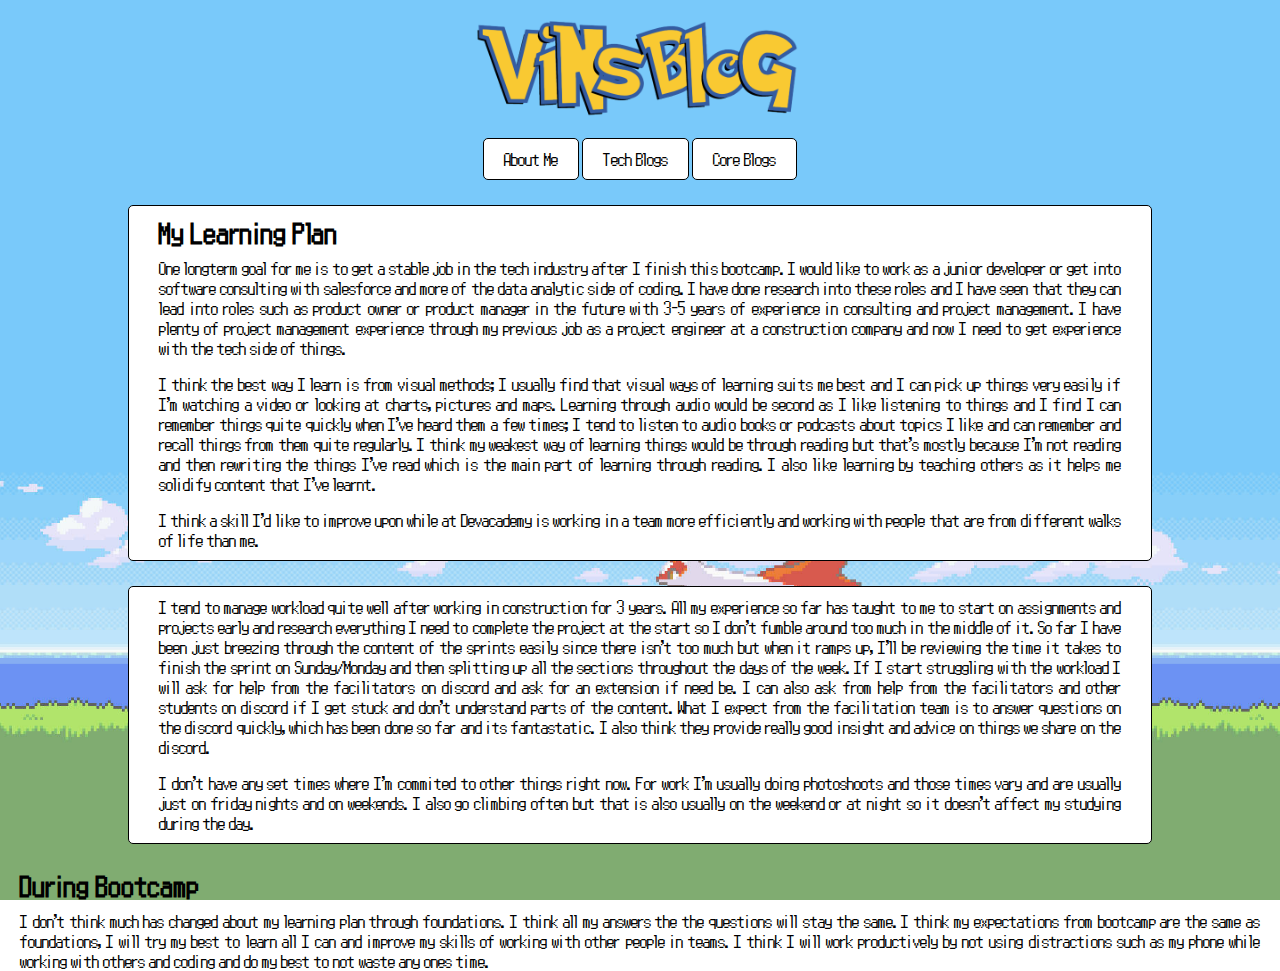
<file: blog/learning-plan.html>
<!DOCTYPE html>
<html lang="en">
  <head>
    <meta charset="UTF-8" />
    <meta name="viewport" content="width=device-width, initial-scale=1.0" />
    <link href="../styles/main.css" rel="stylesheet" type="text/css" />
    <title>Vins blog | Learning Plan</title>
  </head>
  <body>
    <header>
      <img id="mylogo" src="../styles/title.png" alt="Blog Logo" />
      <nav>
        <ul>
          <li><a href="#"> About Me </a></li>
          <li>
            <a href="#"> Tech Blogs </a>
            <ul class="dropdown">
              <li><a href="../blog/html-css.html"> CSS Concepts</a></li>
              <li>
                <a href="../blog/javascript-dom.html"> JS Fundamentals</a>
              </li>
            </ul>
          </li>
          <li>
            <a href="#"> Core Blogs </a>
            <ul class="dropdown">
              <li><a href="../blog/te-houtaewa-template.html"> Template</a></li>
              <li><a href="#"> Learning Plan</a></li>
              <li>
                <a href="../blog/identity-values.html"> Identity & Values</a>
              </li>
              <li>
                <a href="../blog/emotional-intelligence.html">
                  Emotional Intelligence</a
                >
              </li>
            </ul>
          </li>
        </ul>
      </nav>
    </header>

    <div class="content">
      <h1>My Learning Plan</h1>
      <p>
        One longterm goal for me is to get a stable job in the tech industry
        after I finish this bootcamp. I would like to work as a junior developer
        or get into software consulting with salesforce and more of the data
        analytic side of coding. I have done research into these roles and I
        have seen that they can lead into roles such as product owner or product
        manager in the future with 3-5 years of experience in consulting and
        project management. I have plenty of project management experience
        through my previous job as a project engineer at a construction company
        and now I need to get experience with the tech side of things.
      </p>
      <br />
      <p>
        I think the best way I learn is from visual methods; I usually find that
        visual ways of learning suits me best and I can pick up things very
        easily if I'm watching a video or looking at charts, pictures and maps.
        Learning through audio would be second as I like listening to things and
        I find I can remember things quite quickly when I've heard them a few
        times; I tend to listen to audio books or podcasts about topics I like
        and can remember and recall things from them quite regularly. I think my
        weakest way of learning things would be through reading but that's
        mostly because I'm not reading and then rewriting the things I've read
        which is the main part of learning through reading. I also like learning
        by teaching others as it helps me solidify content that I've learnt.
      </p>
      <br />
      <p>
        I think a skill I'd like to improve upon while at Devacademy is working
        in a team more efficiently and working with people that are from
        different walks of life than me.
      </p>
    </div>
    <div class="content">
      <p>
        I tend to manage workload quite well after working in construction for 3
        years. All my experience so far has taught to me to start on assignments
        and projects early and research everything I need to complete the
        project at the start so I don't fumble around too much in the middle of
        it. So far I have been just breezing through the content of the sprints
        easily since there isn't too much but when it ramps up, I'll be
        reviewing the time it takes to finish the sprint on Sunday/Monday and
        then splitting up all the sections throughout the days of the week. If I
        start struggling with the workload I will ask for help from the
        facilitators on discord and ask for an extension if need be. I can also
        ask from help from the facilitators and other students on discord if I
        get stuck and don't understand parts of the content. What I expect from
        the facilitation team is to answer questions on the discord quickly,
        which has been done so far and its fantastatic. I also think they
        provide really good insight and advice on things we share on the
        discord.
      </p>
      <br />
      <p>
        I don't have any set times where I'm commited to other things right now.
        For work I'm usually doing photoshoots and those times vary and are
        usually just on friday nights and on weekends. I also go climbing often
        but that is also usually on the weekend or at night so it doesn't affect
        my studying during the day.
      </p>
    </div>
    <div>
      <h1>During Bootcamp</h1>
      <p>
        I don't think much has changed about my learning plan through
        foundations. I think all my answers the the questions will stay the
        same. I think my expectations from bootcamp are the same as foundations,
        I will try my best to learn all I can and improve my skills of working
        with other people in teams. I think I will work productively by not
        using distractions such as my phone while working with others and coding
        and do my best to not waste any ones time.
      </p>
    </div>
  </body>
</html>
</file>
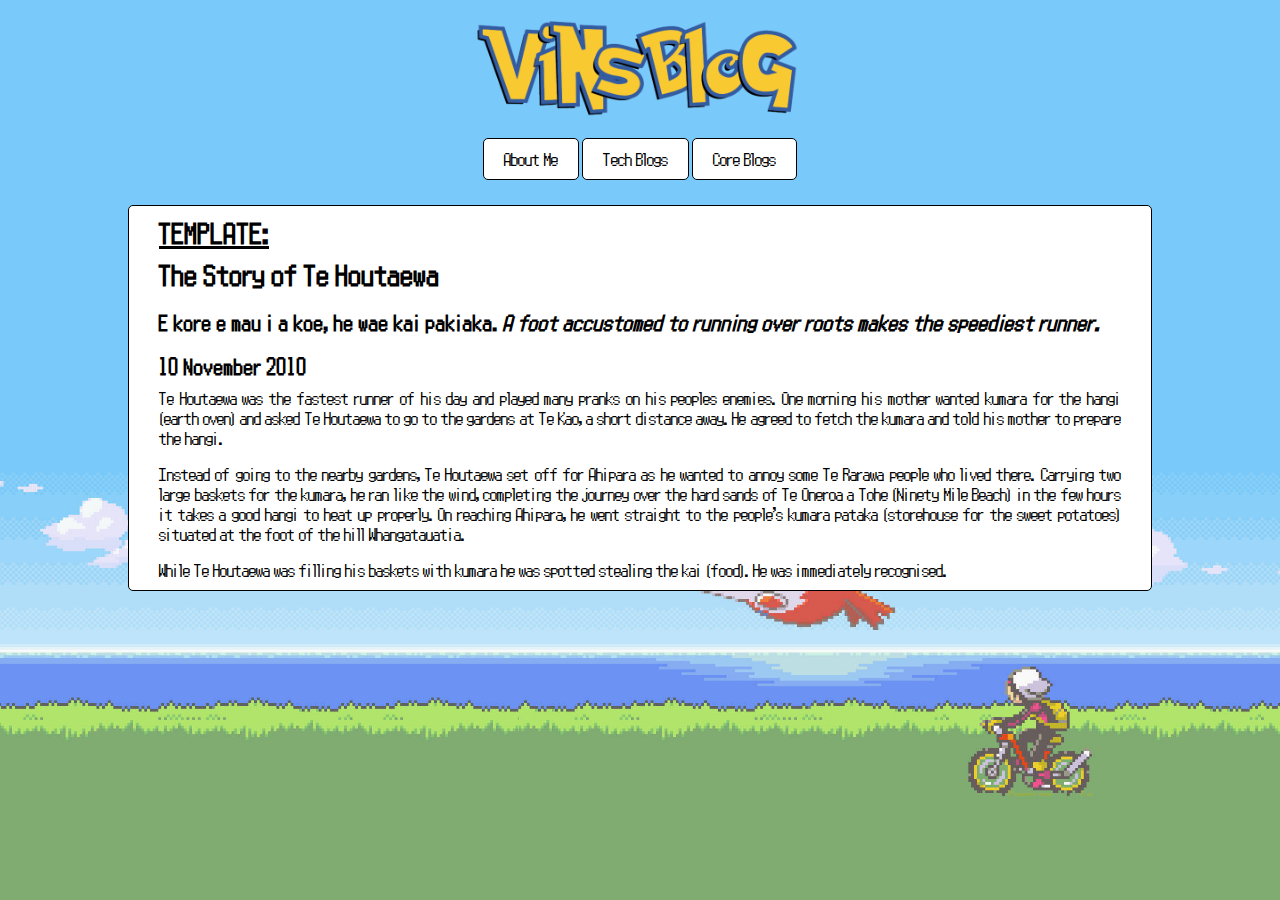
<file: blog/te-houtaewa-template.html>
<!DOCTYPE html>
<html>
  <head>
    <title>Vins Blog | Stories and Legends</title>
    <meta charset="UTF-8" />
    <meta name="viewport" content="width=device-width, initial-scale=1" />
    <link href="../styles/main.css" rel="stylesheet" type="text/css" />
  </head>

  <body>
    <header>
      <img id="mylogo" src="../styles/title.png" alt="Blog Logo" />
      <nav>
        <ul>
          <li>
            <a href="../index.html"> About Me </a>
          </li>
          <li>
            <a href="#"> Tech Blogs </a>
            <ul class="dropdown">
              <li><a href="../blog/html-css.html"> CSS Concepts</a></li>
              <li>
                <a href="../blog/javascript-dom.html"> JS Fundamentals</a>
              </li>
            </ul>
          </li>
          <li>
            <a href="#"> Core Blogs </a>
            <ul class="dropdown">
              <li><a href="#"> Template</a></li>
              <li><a href="../blog/learning-plan.html"> Learning Plan</a></li>
              <li>
                <a href="../blog/identity-values.html"> Identity & Values</a>
              </li>
              <li>
                <a href="../blog/emotional-intelligence.html">
                  Emotional Intelligence</a
                >
              </li>
            </ul>
          </li>
        </ul>
      </nav>
    </header>
    <div class="content">
      <h1>
        <strong><u>TEMPLATE:</u></strong>
      </h1>

      <h1>The Story of Te Houtaewa</h1>
      <h2>
        E kore e mau i a koe, he wae kai pakiaka.
        <em
          >A foot accustomed to running over roots makes the speediest
          runner.</em
        >
      </h2>
      <h2>10 November 2010</h2>

      <p>
        Te Houtaewa was the fastest runner of his day and played many pranks on
        his peoples enemies. One morning his mother wanted kumara for the hangi
        (earth oven) and asked Te Houtaewa to go to the gardens at Te Kao, a
        short distance away. He agreed to fetch the kumara and told his mother
        to prepare the hangi.
      </p>
      <br />

      <p>
        Instead of going to the nearby gardens, Te Houtaewa set off for Ahipara
        as he wanted to annoy some Te Rarawa people who lived there. Carrying
        two large baskets for the kumara, he ran like the wind, completing the
        journey over the hard sands of Te Oneroa a Tohe (Ninety Mile Beach) in
        the few hours it takes a good hangi to heat up properly. On reaching
        Ahipara, he went straight to the people's kumara pataka (storehouse for
        the sweet potatoes) situated at the foot of the hill Whangatauatia.
      </p>
      <br />
      <p>
        While Te Houtaewa was filling his baskets with kumara he was spotted
        stealing the kai (food). He was immediately recognised.
      </p>
    </div>
  </body>
</html>
</file>
<file: styles/main.css>
@font-face {
  font-family: Pokemon;
  src: url('pokemon-rs.ttf');
}

* {
  box-sizing: border-box;
  margin: 0;
  padding: 0;
  font-family: Pokemon;
}

body {
  background-image: url('pokemonbg.png');
  background-repeat: no-repeat;
  background-attachment: fixed;
  background-size: cover;
  background-position: center;
}

ul {
  list-style: none;
}

ul li {
  display: inline-block;
  position: relative;
}

ul li a {
  display: block;
  padding: 10px 20px;
  color: rgb(0, 0, 0);
  text-decoration: none;
  text-align: center;
  font-size: 20px;
  background: #ffffff;
  border: black;
  border-width: 1px;
  border-style: solid;
  border-radius: 5px;
}
ul li ul.dropdown li {
  display: block;
}
ul li ul.dropdown {
  width: 100%;
  position: absolute;
  z-index: 999;
  display: none;
}
ul li a:hover {
  background: rgb(223, 223, 223);
}

ul li:hover ul.dropdown {
  display: block;
}

#mylogo {
  display: block;
  padding: 20px 25px;
  margin: 0 auto;
  width: 30%;
  min-width: 300px;
}

.logo {
  display: inline-block;
  margin: 0 auto;
  width: 60px;
}

h1 {
  color: rgb(0, 0, 0);
  padding: 0px 20px 10px 20px;
}

h2 {
  color: rgb(0, 0, 0);
  padding: 10px 20px;
}

h3 {
  color: rgb(0, 0, 0);
  padding: 10px 20px;
}

p {
  padding: 0px 20px;
  text-align: justify;
  color: rgb(0, 0, 0);
  font-size: 20px;
}

.content {
  background: #ffffff;
  border: black;
  border-width: 1px;
  border-style: solid;
  border-radius: 5px;
  padding: 10px;
  margin: 25px 10%;
}

nav {
  text-align: center;
}

.picture {
  display: block;
  background: #ffffff;
  border: black;
  border-width: 1px;
  border-style: solid;
  border-radius: 5px;
  padding: 5px;
  margin: 0 auto;
  width: 30%;
  min-width: 300px;
}

ol {
  padding: 5px 40px;
  font-size: 20px;
}

.list {
  padding: 5px 40px;
  font-size: 20px;
}
</file>
